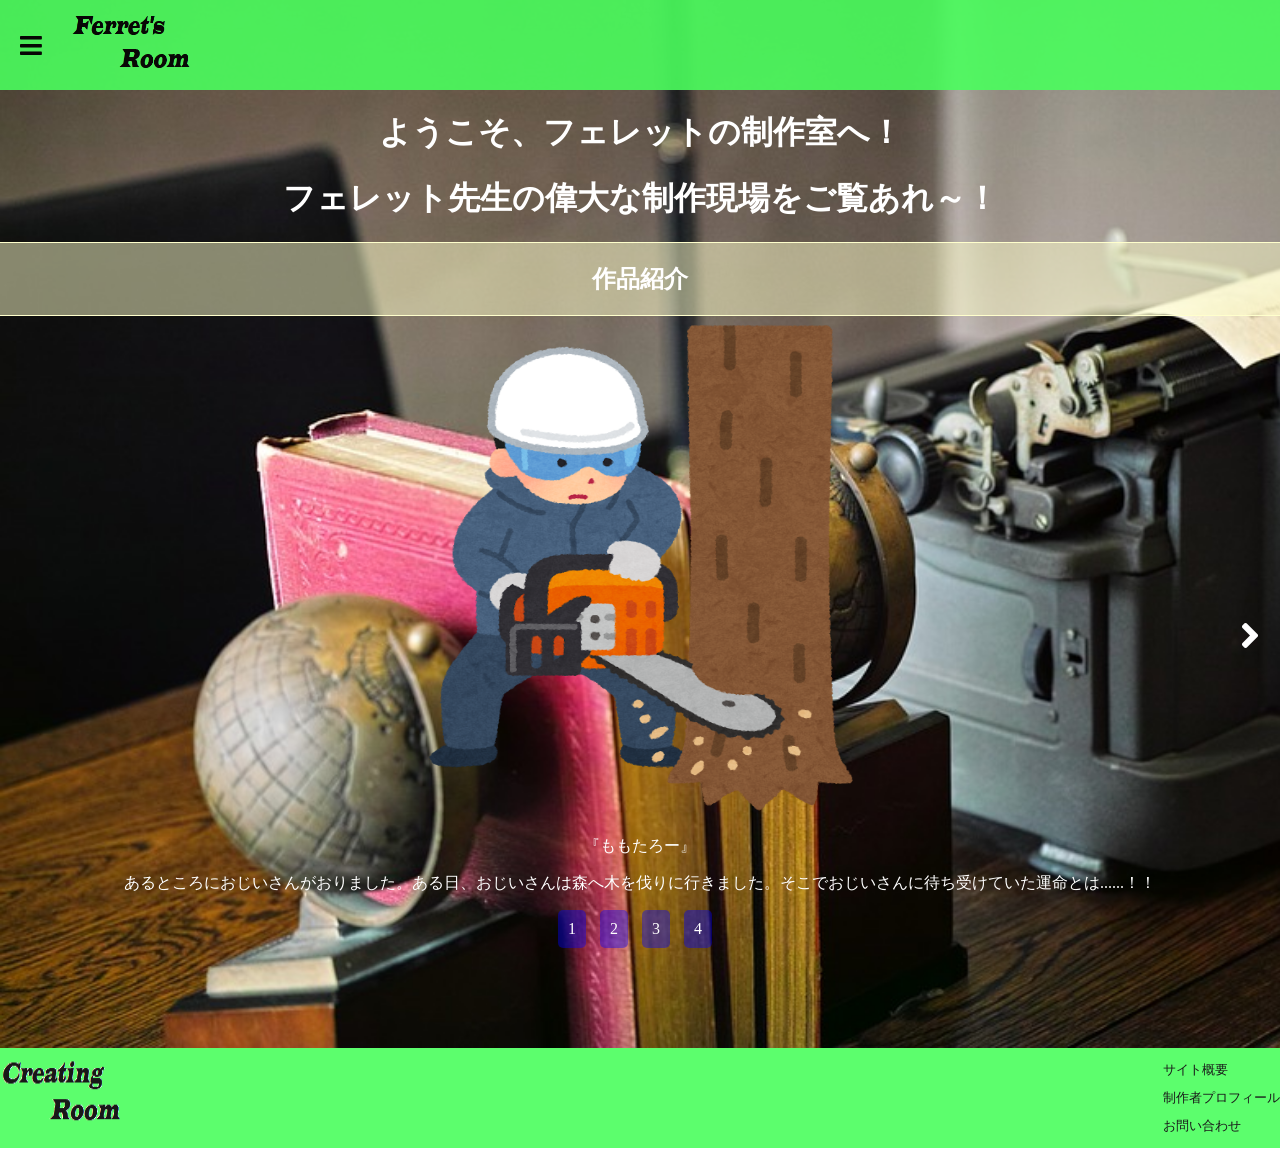
<file: index.html>
<!DOCTYPE html>
<html>
  <head>
    <meta charset="utf-8">
    <title>フェレットの制作室</title>
    <link rel="stylesheet" href="Top.css">
    <link rel="stylesheet" href="https://use.fontawesome.com/releases/v5.10.0/css/all.css" integrity="sha384-0c38nfCMzF8w8DBI+9nTWzApOpr1z0WuyswL4y6x/2ZTtmj/Ki5TedKeUcFusC/k" crossorigin="anonymous">
    <script type="text/javascript" src="./javascript/jquery-3.4.1.min.js"></script>
    <script src="./javascript/Top.js"></script>
  </head>
  <body>
    <header>
      <span class="fa fa-bars" id="menu-show"></span>
      <img src="./png素材/Header.png" class="header-logo">
      <div class="header-list" id="header-menu">
        <a href="./worklist.html" class="list-menu">作品一覧</a>
        <div id="signup-show" class="list-menu">会員登録</div>
        <div class="list-menu">制作日記</div>
      </div>
    </header>
    <div class="signup-modal-wrapper" id="signup">
      <div class="modal">
        <div class="close-modal" id="close-modal">
          <i class="fa fa-times"></i>
        </div>
        <div class="login-form">
          <h3>新規会員登録</h3>
          <div class="form-contents">
            <p>メールアドレス</p>
            <input>
            <p>新規パスワード</p>
            <input type="password">
            <p>新規パスワード確認</p>
            <input>
            <p class="coation">*パスワードは半角数字・アルファベットの組み合わせで8文字以上にすること。</p>
            <input type="submit" value="アカウント作成">
          </div>
        </div>
      </div>
    </div>
    <div class="top-wrapper">
      <div class="container">
        <div class="main-title">
          <h1>ようこそ、フェレットの制作室へ！</h1>
          <h1>フェレット先生の偉大な制作現場をご覧あれ～！</h1>
        </div>
        <div class="works">
          <div class="angle-left angle-btn">
            <span class="fa fa-angle-left change-btn"></span>
          </div>
          <div class="angle-right angle-btn">
            <span class="fa fa-angle-right change-btn"></span>
          </div>
          <div class="subtitle">
            <h2>作品紹介</h2>
          </div>
            <div class="work active">
              <div class="work-icon">
                <img src="./png素材/chain_saw_man.png">
                <p>『ももたろー』</p>
              </div>
              <p class="work-text">あるところにおじいさんがおりました。ある日、おじいさんは森へ木を伐りに行きました。そこでおじいさんに待ち受けていた運命とは......！！</p>
            </div>
          <div class="work">
            <div class="work-icon">
              <img src="./png素材/food_sanzokuyaki_age.png">
              <p>『ごはん』</p>
            </div>
            <p class="content-text">この世にはまだ知らない食べ物がたくさんある...。その事実に一筋の光を見出した、フェレットの大冒険が今始まる。</p>
          </div>
          <div class="work">
            <div class="work-icon">
              <img src="./png素材/ikenie_scapegoat_yagi.png">
              <p>『独りぼっちのやぎ』</p>
            </div>
            <p class="content-text">あるところに、それはそれはかわいいヤギがおりました。しかし、そのヤギはひとりぼっちでした。そんなヤギに訪れた出会いとは......。</p>
          </div>
          <div class="work">
            <div class="work-icon">
              <img src="./png素材/nuigurumi_tedukuri.png">
              <p>『誕生』</p>
            </div>
            <p class="content-text">これは世界一かわいいあるぬいぐるみの誕生秘話。その作成者が込めた知られることのない思いが描かれる。</p>
          </div>
          <div class="index-btn-wrapper">
            <a class="index-btn">1</a>
            <a class="index-btn">2</a>
            <a class="index-btn">3</a>
            <a class="index-btn">4</a>
          </div>
        </div>
      </div>
    </div>
    <footer>
      <img src="./png素材/Footer.png" class="footer-logo">
      <div class="footer-list">
        <ul>
          <li>サイト概要</li>
          <li>制作者プロフィール</li>
          <li>お問い合わせ</li>
        </ul>
      </div>
    </footer>
  </body>
</html>
</file>
<file: Top.css>
html,body{
  padding: 0;
  margin: 0;
}
li{
  list-style: none;
}

header{
  position: fixed;
  top: 0;
  z-index: 100;
  height: 90px;
  width: 100%;
  background-color: rgb(75,254,94);
  opacity:0.9;
}
.fa-bars{
  float: left;
  font-size: 25px;
  padding: 32.5px 20px;
  display:block;
}
.fa-bars:hover{
  cursor: pointer;
  background-color:rgb(75,254,100);
}
.fa-bars:active{
  background-color: rgba(52,216,101,0.8);
}

.header-logo{
  width: 124px;
  height: 90px;
  padding-left: 10px;
}
.header-list{
  position: absolute;
  top:90px;
  left: 0;
  z-index: 100;
  background-color: rgba(158,254,168,0.9);
  width: 10%;
  text-align: left;
  margin: 0 auto;
  display:none;
}
.list-menu{
  display: block;
  border-bottom: 2px solid rgb(34,177,76);
  font-size: 18px;
  padding: 10px;
}
.list-menu:hover{
  cursor: pointer;
  background-color: rgba(158,254,168,0.9)
}
.list-menu:active{
  background-color: rgba(23,125,54,0.8)
}


.top-wrapper{
  width: 100%;
  background-image:url(./png素材/TopBGimg.png);
  background-size: cover;
  padding:90px 0 100px 0;
  color: white;
  text-align: center;
}
.container{
  width:100%;
  margin: 0 auto;
}


footer{
  height: 100px;
  width: 100%;
  opacity: 0.9;
  background-color: rgb(75,254,94)
}
.footer-logo{
  width: 124px;
  height: 100px;
  float: left;
}
.footer-list{
  float: right;
  font-size: 13px;
  text-align: left;
}
.footer-list li{
  padding-bottom: 10px;
}

.signup-modal-wrapper{
  background-color: rgba(0,0,0,0.6);
  position: fixed;
  top: 0;
  right: 0;
  left: 0;
  bottom: 0;
  z-index: 100;
  display: none;
}
.modal{
  position:absolute;
  top: 20%;
  left: 34%;
  background-color: #e6ecf0;
  border-radius: 10px;
  padding: 20px 0 40px 0;
  width: 500px;
  height: auto;
}
.form-contents{
  margin:0 auto;
  width: 80%;
}
.login-form h3{
  text-align: center;
}
.login-form input{
  width: 70%;
  padding: 5px;
}
.coation{
  width: 80%;
}
.close-modal{
  position: absolute;
  top: 20px;
  right: 20px;
  font-size: 20px;
  padding: 2px 5px;
}
.close-modal:hover{
  cursor:pointer;
  border: 1px solid #e6e6e6;
  font-size: 19px;
}
.close-modal:active{
  background-color: rgba(0,0,0,0.4);
}

.work{
  display: none;
}
.index-btn{
  display: inline-block;
  background-color: rgba(0,0,255,0.4);
  padding: 10px;
  margin-right: 10px;
  border-radius: 5px;
}
.index-btn:hover{
  background-color: rgba(0,0,255,0.7);
  cursor: pointer;
}
.index-btn:active{
  background-color: rgba(0,0,255,1);
}
.active{
  display: block;
}

.work img{
  width: 500px;
  height: 500px;
  z-index: 0;
}
.works{
  position:relative;
}
.fa-angle-left{
  position: absolute;
  top: 50%;
  left: 0;
}
.fa-angle-right{
  position: absolute;
  top:50%;
  right: 0;
}
.angle-left{
  display: none;
}
.change-btn{
  font-size: 40px;
  padding: 20px;
}
.change-btn:hover{
  cursor: pointer;
  background-color: rgba(255,255,204,0.5);
}
.change-btn:active{
  background-color: rgba(255,255,204,0.8);
}
.subtitle{
  border-top: 1px solid rgb(255,255,204);
  border-bottom: 1px solid rgb(255,255,204);
  background-color: rgba(255,255,204,0.5);
}
</file>
